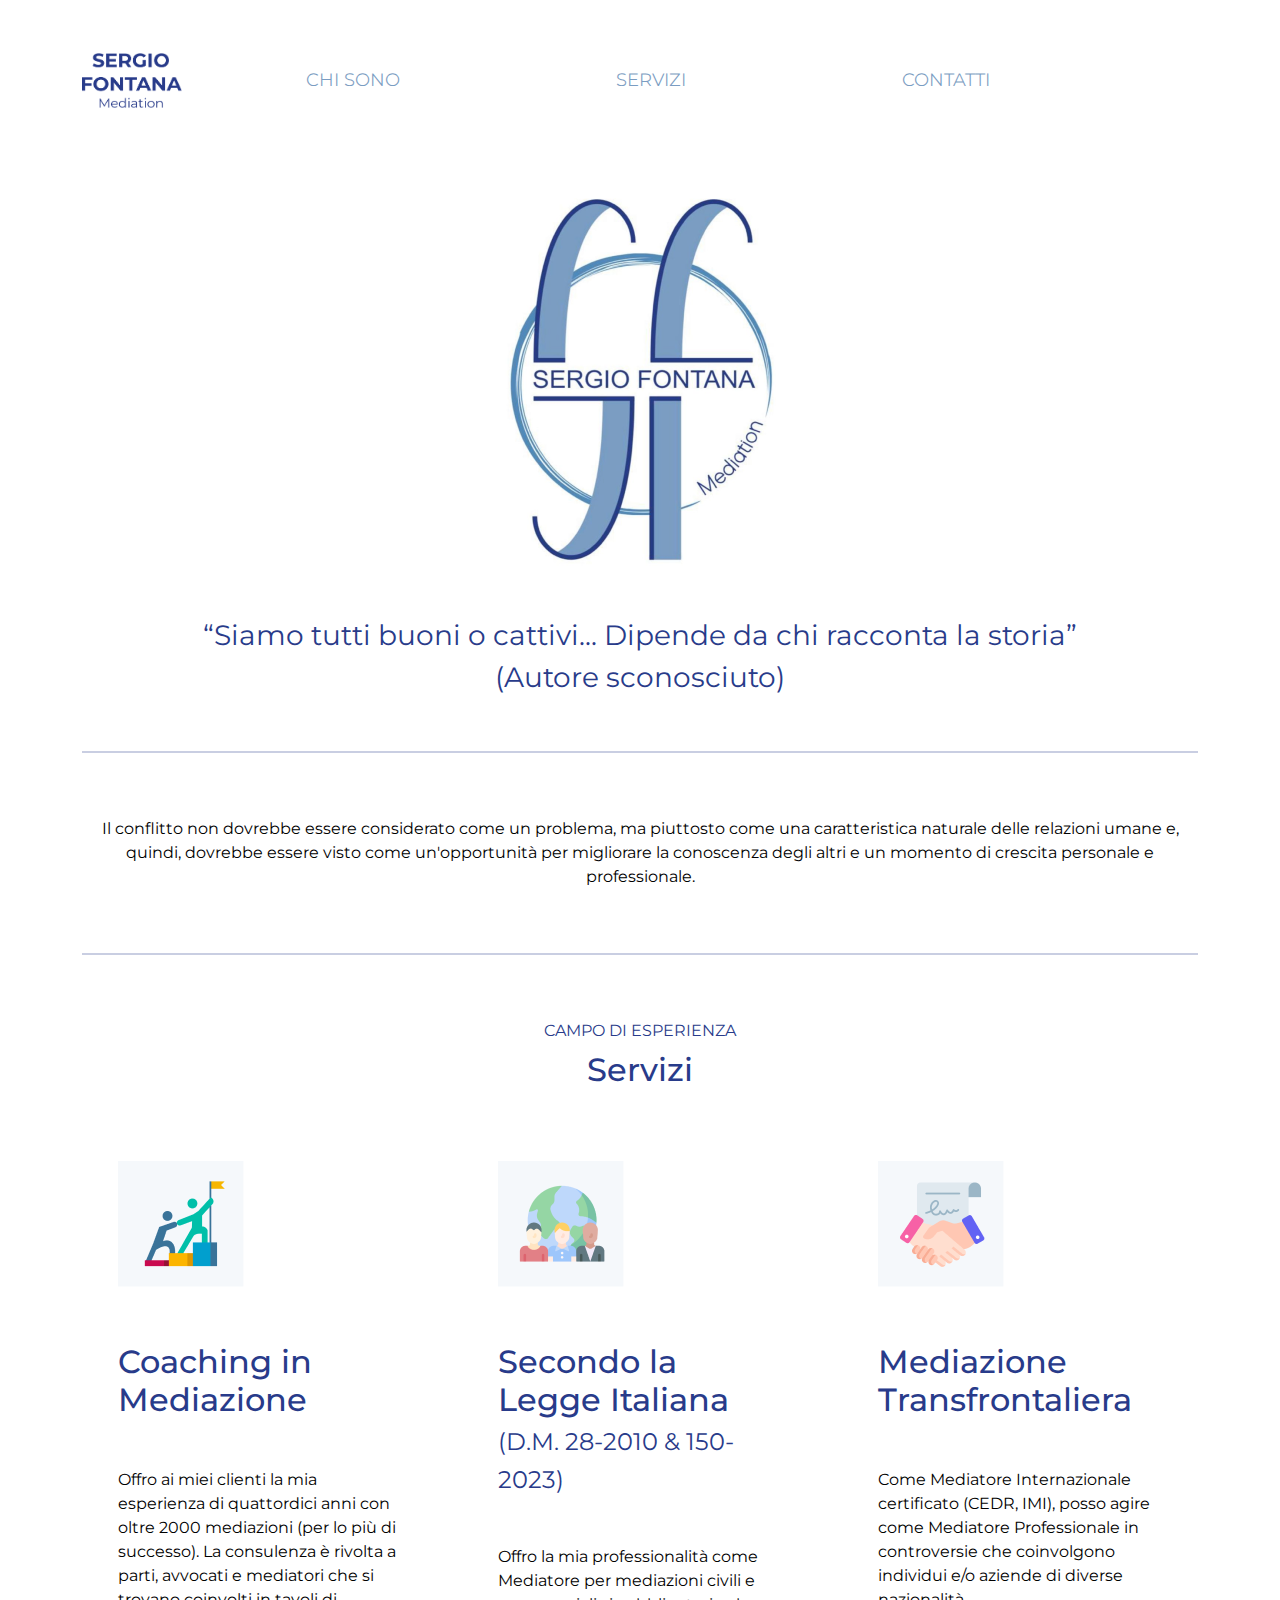
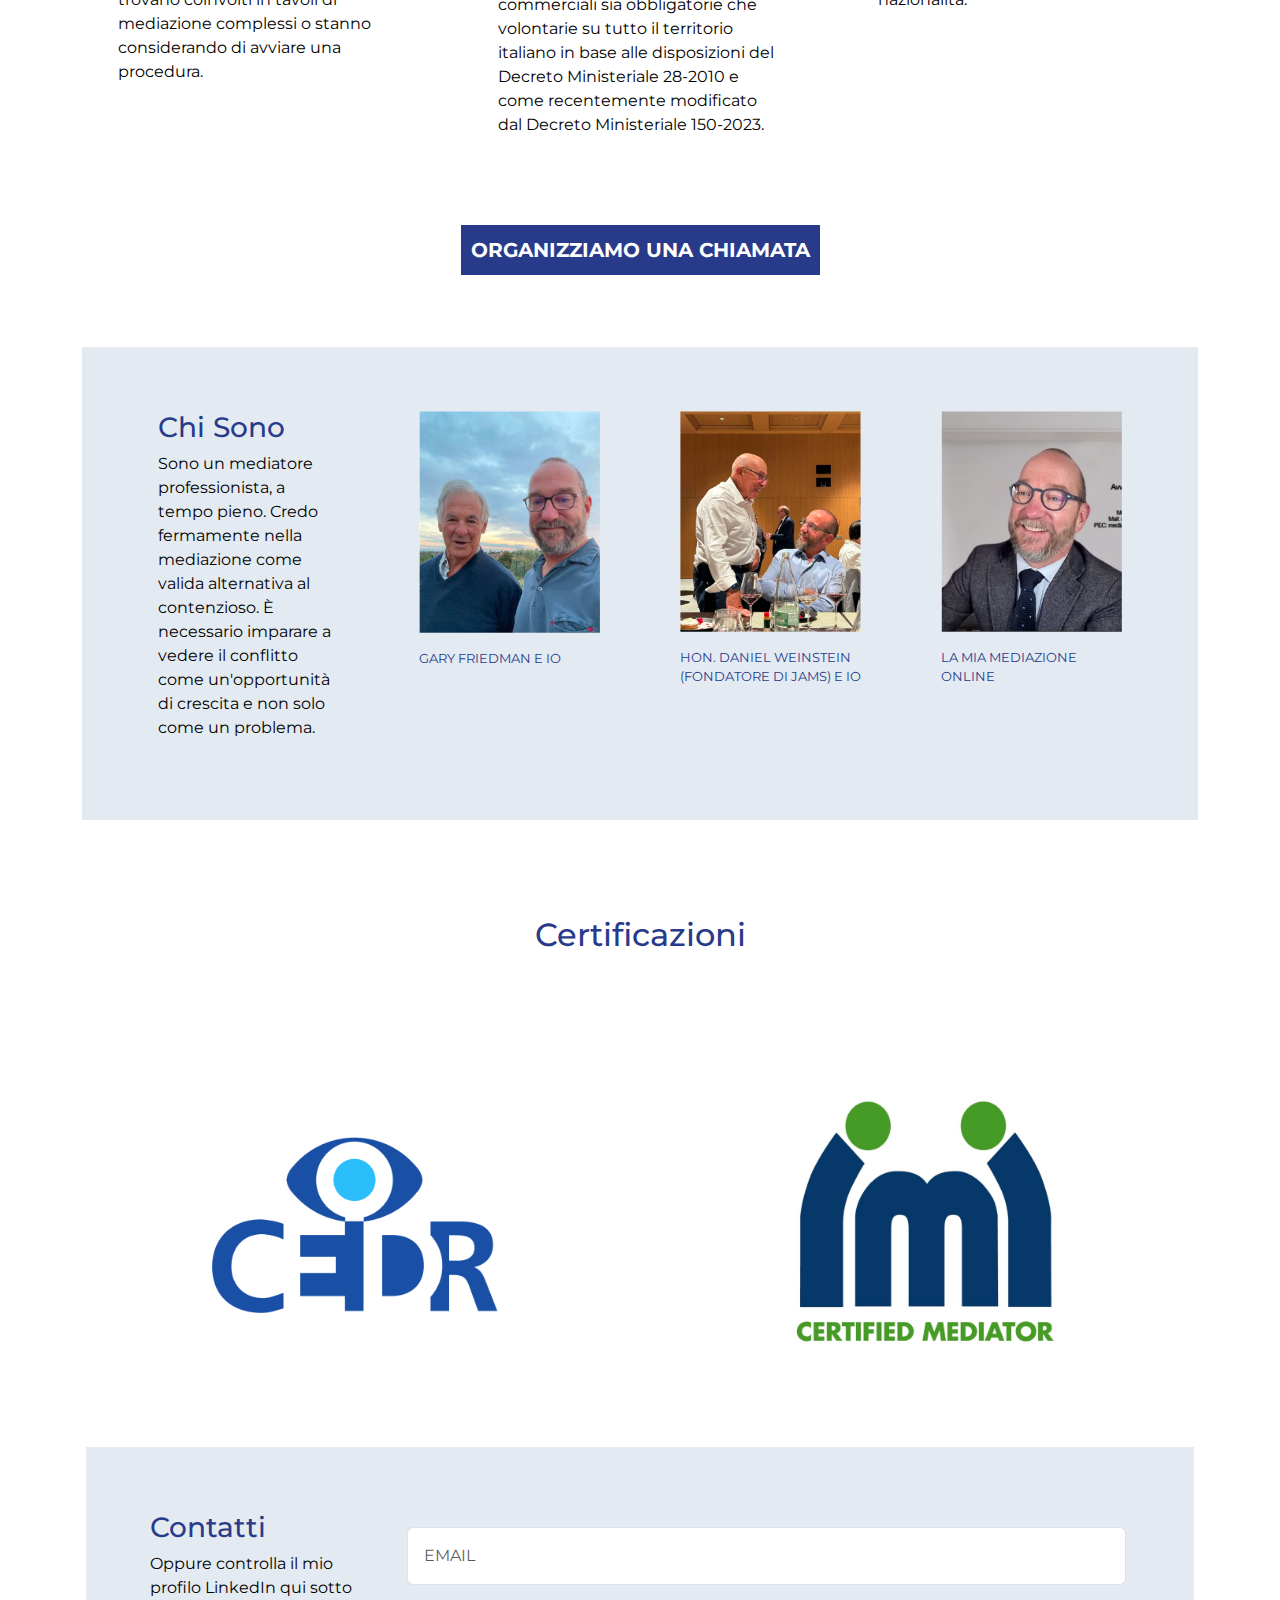
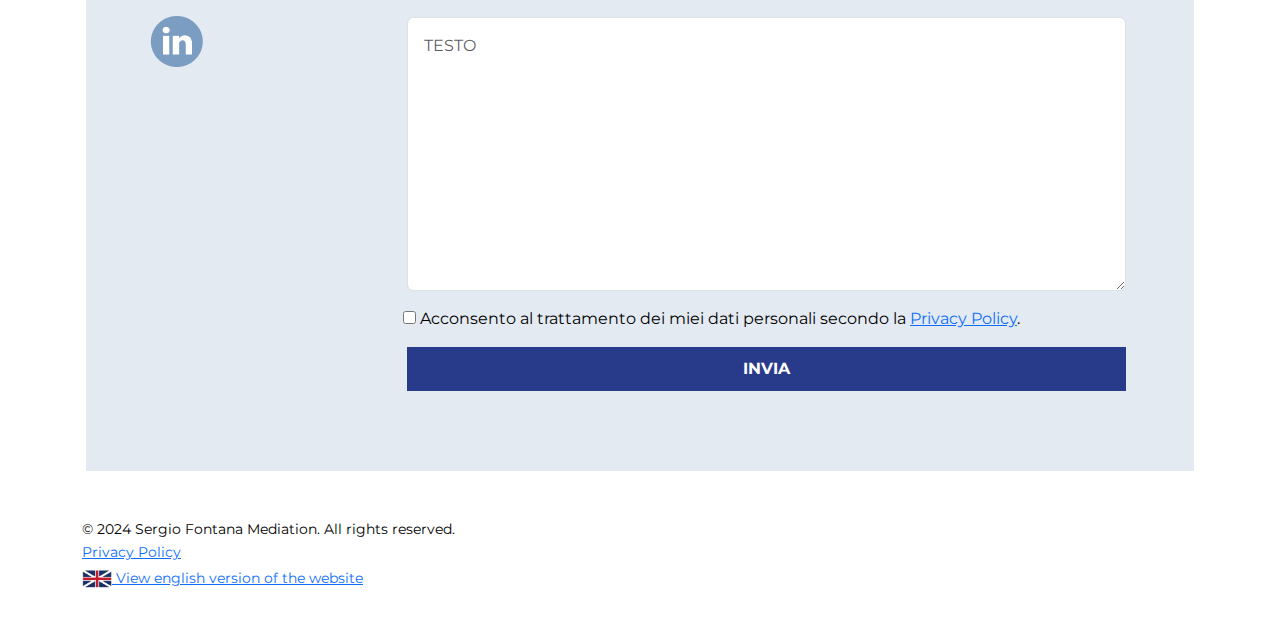
<file: index.html>
<!DOCTYPE html>
<html lang="it">
<head>
    <meta charset="UTF-8">
    <meta name="viewport" content="width=device-width, initial-scale=1.0">
    <link rel="shortcut icon" href="static/images/logo hero.png" type="image/x-icon">
    <script src="https://code.jquery.com/jquery-3.5.1.slim.min.js"></script>
    <script src="https://cdn.jsdelivr.net/npm/@popperjs/core@2.5.3/dist/umd/popper.min.js"></script>
    <link href="https://cdn.jsdelivr.net/npm/bootstrap@5.3.3/dist/css/bootstrap.min.css" rel="stylesheet" integrity="sha384-QWTKZyjpPEjISv5WaRU9OFeRpok6YctnYmDr5pNlyT2bRjXh0JMhjY6hW+ALEwIH" crossorigin="anonymous">
    <script src="https://cdn.jsdelivr.net/npm/bootstrap@5.3.3/dist/js/bootstrap.bundle.min.js" integrity="sha384-YvpcrYf0tY3lHB60NNkmXc5s9fDVZLESaAA55NDzOxhy9GkcIdslK1eN7N6jIeHz" crossorigin="anonymous"></script>
    <link rel="preconnect" href="https://fonts.googleapis.com">
    <link rel="preconnect" href="https://fonts.gstatic.com" crossorigin>
    <link href="https://fonts.googleapis.com/css2?family=Montserrat:ital,wght@0,100..900;1,100..900&display=swap" rel="stylesheet">
    <link rel="stylesheet" href="static/style/style.css">
    <title>Sergio Fontana Mediation</title>
</head>
<body>
    <nav class="navbar navbar-expand-lg py-5 mt-3 mt-lg-0">
        <div class="container">
          <a class="navbar-brand" href="#">
            <img src="static/images/logo navbar.png" alt="Bootstrap" width="100">
          </a>
          <a class="navbar-brand-center" href="#">
            <img src="static/images/logo navbar.png" alt="Bootstrap" width="100">
          </a>
          <button class="navbar-toggler" type="button" aria-label="Toggle navigation">
            <span class="navbar-toggler-icon"></span>
          </button>
          <div class="collapse navbar-collapse" id="navbarSupportedContent">
            <ul class="navbar-nav m-auto mb-2 mb-lg-0">
              <li class="nav-item">
                <a class="nav-link" href="#about">CHI SONO</a>
              </li>
              <li class="nav-item">
                <a class="nav-link" href="#services">SERVIZI</a>
              </li>
              <li class="nav-item">
                <a class="nav-link" href="#contact">CONTATTI</a>
              </li>
            </ul>
          </div>
        </div>
      </nav>
      
      <div class="fullscreen-menu" id="fullscreenMenu">
        <ul>
          <li><a href="#services" onclick="toggleFullscreenMenu()">Servizi</a></li>
          <li><a href="#about" onclick="toggleFullscreenMenu()">Chi Sono</a></li>
          <li><a href="#certifications" onclick="toggleFullscreenMenu()">Certificazioni</a></li>
          <li><a href="#contact" onclick="toggleFullscreenMenu()">Contatti</a></li>
        </ul>
      </div>

      <div class="container">

        <section class="mb-5">
            <div class="row">
                <div class="col d-flex justify-content-center">
                    <img src="static/images/logo hero.png" alt="" style="max-width: 100%;">
                </div>
            </div>
            <div class="row mt-5">
                <div class="col quote">
                    <h3 class="text-center fw-normal">“Siamo tutti buoni o cattivi... Dipende da chi racconta la storia”</h3>
                    <h3 class="text-center fw-normal">(Autore sconosciuto)</h3>
                </div>
            </div>
        </section>

        <section class="mb-3">
            <hr class="mb-3">
            <p class="text-center py-5">Il conflitto non dovrebbe essere considerato come un problema, ma piuttosto come una caratteristica naturale delle relazioni umane e, quindi, dovrebbe essere visto come un'opportunità per migliorare la conoscenza degli altri e un momento di crescita personale e professionale.</p>
            <hr class="my-3">
        </section>


        <section class="mb-5" id="services">
            <div class="row">
                <h7 class="text-center color-blue mt-5 mb-2">CAMPO DI ESPERIENZA</h7>
                <h2 class="text-center color-blue mb-4">Servizi</h2>
            </div>
            <div class="row">
                <div class="col-12 col-lg-4 p-5 service-col">
                    <img src="static/images/card 1.png" alt="" class="mb-2">
                    <h2 class="my-5 color-blue">Coaching in Mediazione</h2>
                    <p class="mt-2">Offro ai miei clienti la mia esperienza di quattordici anni con oltre 2000 mediazioni (per lo più di successo). La consulenza è rivolta a parti, avvocati e mediatori che si trovano coinvolti in tavoli di mediazione complessi o stanno considerando di avviare una procedura.</p>
                </div>
                <div class="col-12 col-lg-4 p-5 service-col">
                    <img src="static/images/card 2.png" alt="" class="mb-2">
                    <h2 class="my-5 color-blue">Secondo la Legge Italiana <span class="fw-normal fs-4">(D.M. 28-2010 & 150-2023)</span></h2>
                    <p class="mt-2">Offro la mia professionalità come Mediatore per mediazioni civili e commerciali sia obbligatorie che volontarie su tutto il territorio italiano in base alle disposizioni del Decreto Ministeriale 28-2010 e come recentemente modificato dal Decreto Ministeriale 150-2023.</p>
                </div>
                <div class="col-12 col-lg-4 p-5 service-col">
                    <img src="static/images/card 3.png" alt="" class="mb-2">
                    <h2 class="my-5 color-blue">Mediazione Transfrontaliera</h2>
                    <p class="mt-2">Come Mediatore Internazionale certificato (CEDR, IMI), posso agire come Mediatore Professionale in controversie che coinvolgono individui e/o aziende di diverse nazionalità.</p>
                </div>
            </div>
            <div class="row">
                <div class="col d-flex justify-content-center my-4">
                    <a href="mailto:test@test.it" type="button" class="btn btn-primary btn-lg fw-bold">ORGANIZZIAMO UNA CHIAMATA</a>    
                </div>
            </div>
        </section>

        <hr class="d-block d-lg-none">

        <section class="mb-5 about-me-col" id="about">
            <div class="row p-sm-5 p-0">
                <div class="col-lg-3 p-3">
                    <h3 class="color-blue px-4">Chi Sono</h3>
                    <p class="px-4">Sono un mediatore professionista, a tempo pieno. Credo fermamente nella mediazione come valida alternativa al contenzioso. È necessario imparare a vedere il conflitto come un'opportunità di crescita e non solo come un problema.</p>
                </div>
                <div class="col-lg-3 p-3 text-center">
                    <img src="static/images/about me 1.png" alt="" class="mb-2 px-4" style="width: 100%;">
                    <p class="font-13 my-2 color-blue text-lg-start px-4">GARY FRIEDMAN E IO</p>
                </div>
                <div class="col-lg-3 p-3 text-center">
                    <img src="static/images/about me 2.png" alt="" class="mb-2 px-4" style="width: 100%;">
                    <p class="font-13 my-2 color-blue text-lg-start px-4">HON. DANIEL WEINSTEIN (FONDATORE DI JAMS) E IO</p>
                </div>
                <div class="col-lg-3 p-3 text-center">
                    <img src="static/images/about me 3.png" alt="" class="mb-2 px-4" style="width: 100%;">
                    <p class="font-13 my-2 color-blue text-lg-start px-4">LA MIA MEDIAZIONE ONLINE</p>
                </div>
            </div>
        </section>

        <hr class="d-block d-lg-none">

        <section class="mb-5" id="certifications">
            <div class="row">
                <h2 class="text-center color-blue my-5">Certificazioni</h2>
            </div>
           <div class="row text-center my-5 ">
            <div class="col-12 col-md-6 d-flex justify-content-center my-5">
                <img src="static/images/cedr.png" alt="" class="m-auto px-5" style="width: 70%;height:auto">
            </div>
            <div class="col-12 col-md-6 d-flex justify-content-center my-5">
                <img src="static/images/imi.png" alt="" class="m-auto px-5" style="width: 70%;height:auto">
            </div>
        </section>

        <section class="mb-5 mx-3" id="contact">
            <div class="row p-5" style="background-color: #E3EAF2;">
                <div class="col-12 col-sm-3 p-3">
                    <h3 class="color-blue">Contatti</h3>
                    <p>Oppure controlla il mio profilo LinkedIn qui sotto</p>
                    <a href="">
                        <img src="static/images/linkedin.png" alt="">
                    </a>
                </div>
                <form id="contactForm" action="send.php" method="post" class="col-12 col-sm-9 p-3">
                    <div class="row p-3">
                        <input class="p-3 form-control" placeholder="EMAIL" name="email" type="text" id="email" required>
                        <span class="error" id="emailError">Inserisci un indirizzo email valido.</span>
                    </div>
                    <div class="row p-3">
                        <textarea class="p-3 form-control" placeholder="TESTO" name="text" id="text" cols="30" rows="10" required></textarea>
                        <span class="error" id="textError">Inserisci un messaggio.</span>
                    </div>
                    <div class="form-group">
                        <input type="checkbox" id="consent" name="consent" required>
                        <label for="consent">Acconsento al trattamento dei miei dati personali secondo la <a href="privacy-policy.html">Privacy Policy</a>.</label>
                        <span class="error" id="consentError">Devi acconsentire alla privacy policy.</span>
                    </div>
                    <div class="row p-3">
                        <button type="submit" class="btn btn-primary fw-bold ml-auto">INVIA</button>    
                    </div>
                </form>
            </div>
        </section>

        <button type="button" class="btn-floating " id="btn-back-to-top">
            <svg xmlns="http://www.w3.org/2000/svg" width="30" height="30" fill="currentColor" class="bi bi-arrow-up-square-fill" viewBox="0 0 16 16">
                <path d="M2 16a2 2 0 0 1-2-2V2a2 2 0 0 1 2-2h12a2 2 0 0 1 2 2v12a2 2 0 0 1-2 2zm6.5-4.5V5.707l2.146 2.147a.5.5 0 0 0 .708-.708l-3-3a.5.5 0 0 0-.708 0l-3 3a.5.5 0 1 0 .708.708L7.5 5.707V11.5a.5.5 0 0 0 1 0"/>
              </svg>
        </button>
        
        <footer class="mb-5">
            <div class="row">
                <small>© 2024 Sergio Fontana Mediation. All rights reserved.</small>
            </div>
            <div class="row">
                <a href="privacy-policy.html"><small>Privacy Policy</small></a>
            </div>
            <div class="row">
                <div class="language-switcher">
                    <a id="languageSwitcher" href="#">
                        <img id="languageFlag" src="" alt="Language Flag" width="30">
                        <small id="languageText"></small>
                    </a>
                </div>
            </div>
        </footer>
        




      </div><!--container-->

      <script>
        document.addEventListener('DOMContentLoaded', function() {
            var currentUrl = window.location.href;
            var languageSwitcher = document.getElementById('languageSwitcher');
            var languageFlag = document.getElementById('languageFlag');
            var languageText = document.getElementById('languageText');
    
            var pathname = window.location.pathname;
            var search = window.location.search;
            var hash = window.location.hash;
    
            if (pathname.includes('/en/')) {
                console.log("eng");
                // Siamo nella versione inglese
                var newPathname = pathname.replace('/en/', '/');
                languageSwitcher.href = newPathname + search + hash;
                languageFlag.src = 'static/images/italian-flag.png';
                languageFlag.alt = 'Italian';
                languageText.textContent = 'Versione italiana del sito web';
            } else {
                console.log("ita");
                // Siamo nella versione italiana o default
                var newPathname = pathname.endsWith('/') ? pathname + 'en/' : pathname + '/en/';
                languageSwitcher.href = newPathname + search + hash;
                languageFlag.src = 'static/images/english-flag.png';
                languageFlag.alt = 'English';
                languageText.textContent = 'View english version of the website';
            }
        });
    </script>
    

      <script>
        function toggleFullscreenMenu() {
          var menu = document.getElementById('fullscreenMenu');
          var togglerIcon = document.querySelector('.navbar-toggler-icon');
          var body = document.body;
          
          if (menu) {
            menu.classList.toggle('show');
            body.classList.toggle('no-scroll');
            if (menu.classList.contains('show')) {
              togglerIcon.classList.remove('closed');
              togglerIcon.classList.add('open');
            } else {
              togglerIcon.classList.remove('open');
              togglerIcon.classList.add('closed');
            }
          }
        }
      
        document.addEventListener('DOMContentLoaded', function() {
          var togglerIcon = document.querySelector('.navbar-toggler-icon');
          togglerIcon.classList.add('closed'); // Imposta l'icona iniziale
      
          document.querySelector('.navbar-toggler').addEventListener('click', toggleFullscreenMenu);
        });
      </script>

<script>
    document.getElementById("contactForm").addEventListener("submit", function(event) {
        event.preventDefault(); // Previene il comportamento predefinito di invio del modulo
        
        var email = document.getElementById("email").value;
        var text = document.getElementById("text").value;
        var consent = document.getElementById("consent").checked;
    
        var emailError = document.getElementById("emailError");
        var textError = document.getElementById("textError");
        var consentError = document.getElementById("consentError");
    
        emailError.style.display = "none";
        textError.style.display = "none";
        consentError.style.display = "none";
    
        var valid = true;
    
        if (!email) {
            emailError.style.display = "block";
            valid = false;
        }
        if (!text) {
            textError.style.display = "block";
            valid = false;
        }
        if (!consent) {
            consentError.style.display = "block";
            valid = false;
        }
    
        if (valid) {
            var formData = new FormData(this);
    
            fetch("send.php", {
                method: "POST",
                body: formData
            })
            .then(response => response.text())
            .then(data => {
                alert(data); // Mostra il messaggio di successo o errore
            })
            .catch(error => {
                console.error("Errore:", error);
            });
        }
    });
    </script>
    <script>
        //Get the button
        let mybutton = document.getElementById("btn-back-to-top");

        // When the user scrolls down 20px from the top of the document, show the button
        window.onscroll = function () {
        scrollFunction();
        };

        function scrollFunction() {
        if (
            document.body.scrollTop > 20 ||
            document.documentElement.scrollTop > 20
        ) {
            mybutton.style.display = "block";
        } else {
            mybutton.style.display = "none";
        }
        }
        // When the user clicks on the button, scroll to the top of the document
        mybutton.addEventListener("click", backToTop);

        function backToTop() {
        document.body.scrollTop = 0;
        document.documentElement.scrollTop = 0;
        }
    </script>


</body>
</html>
</file>
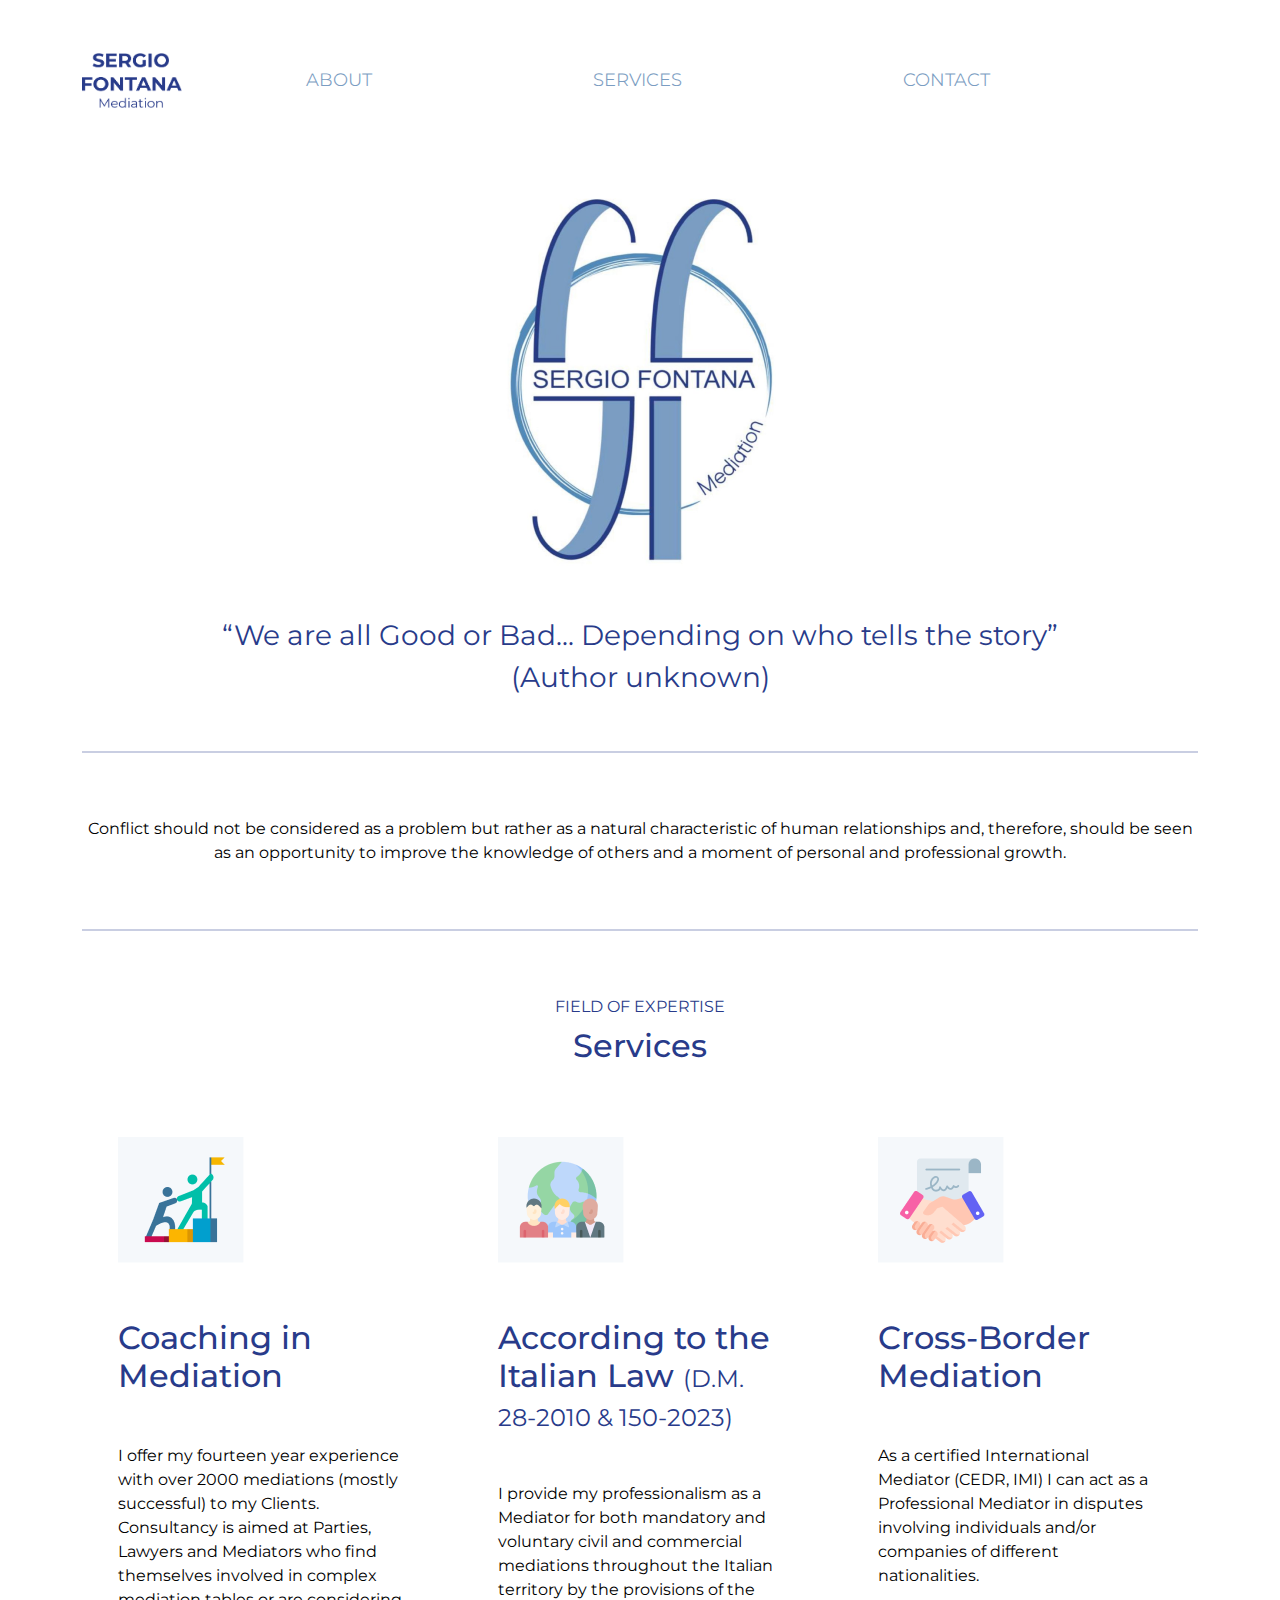
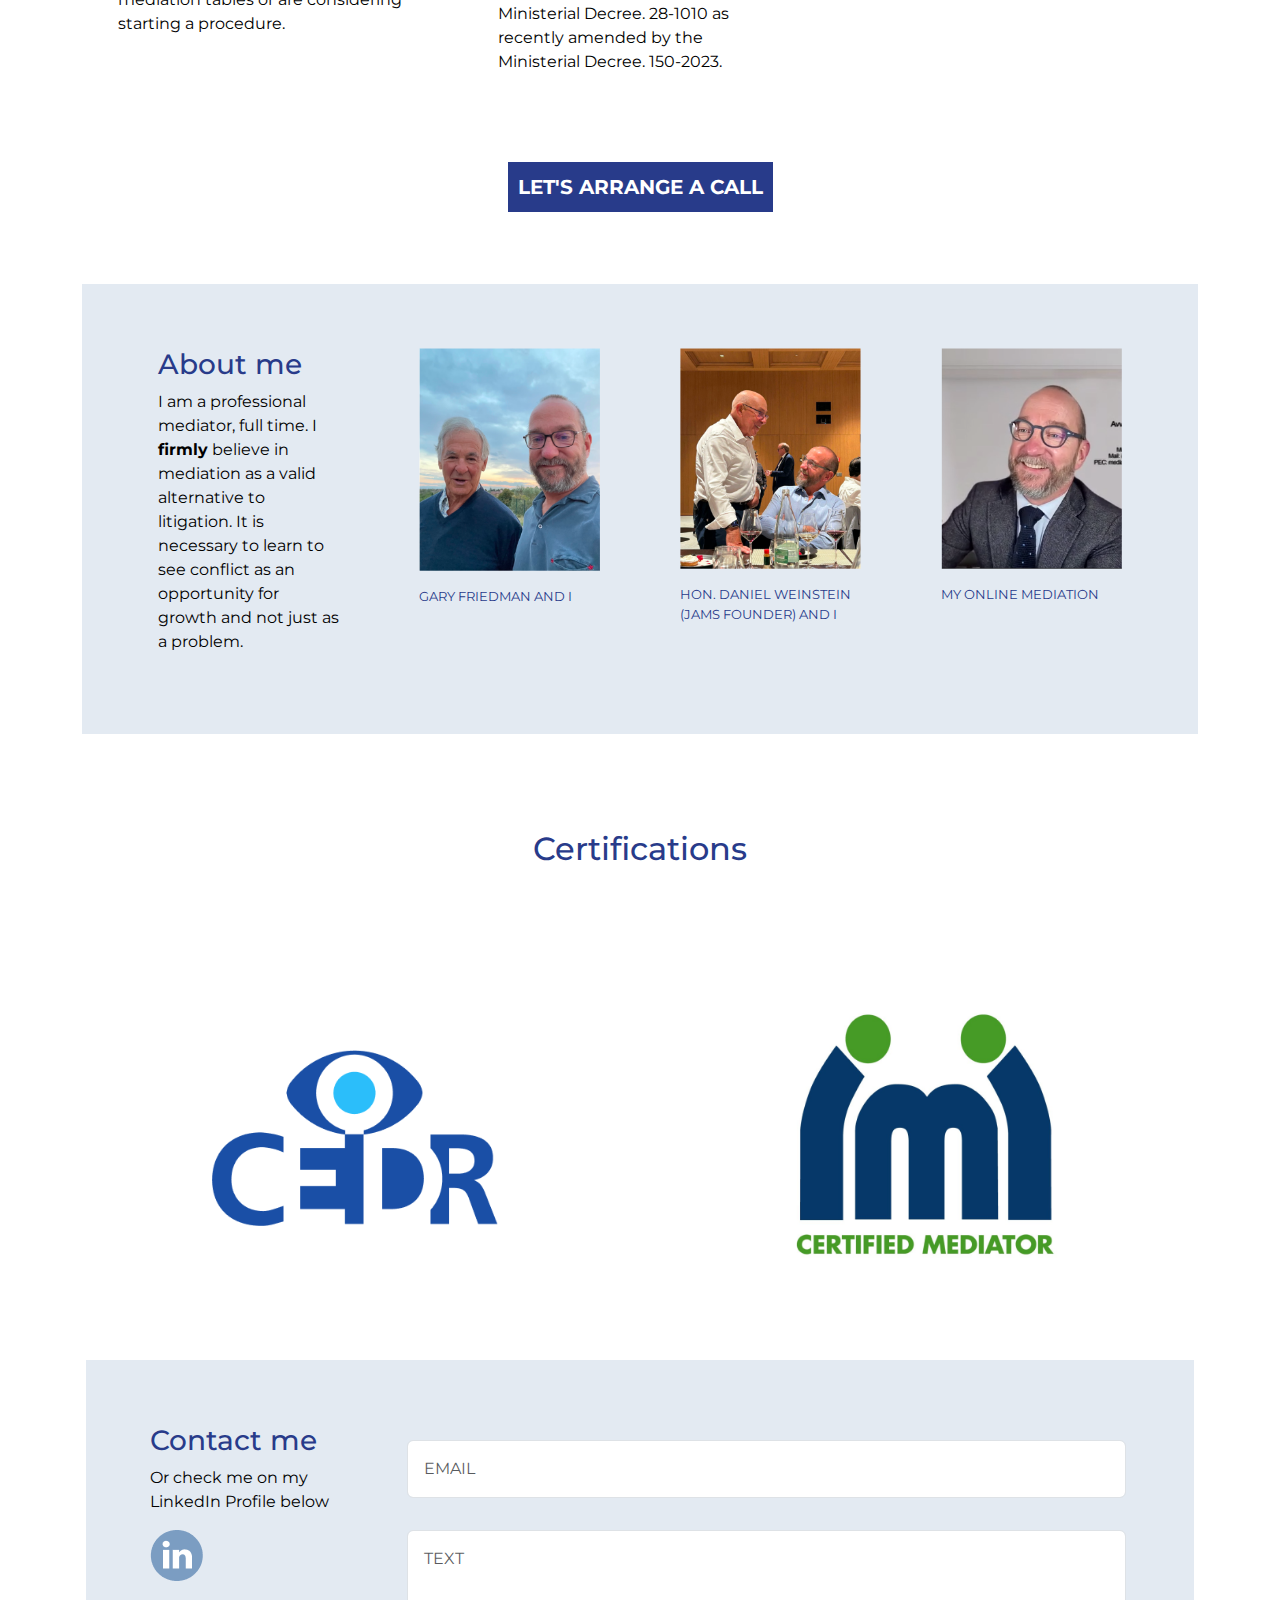
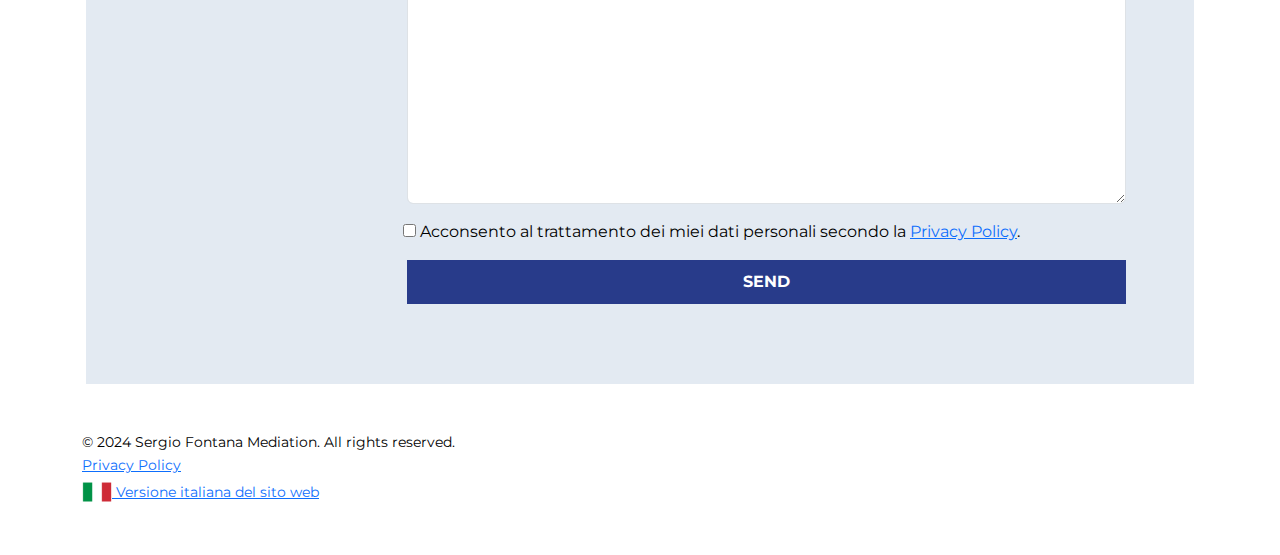
<file: en/index.html>
<!DOCTYPE html>
<html lang="en">
<head>
    <meta charset="UTF-8">
    <meta name="viewport" content="width=device-width, initial-scale=1.0">
    <link rel="shortcut icon" href="static/images/logo hero.png" type="image/x-icon">
    <script src="https://code.jquery.com/jquery-3.5.1.slim.min.js"></script>
    <script src="https://cdn.jsdelivr.net/npm/@popperjs/core@2.5.3/dist/umd/popper.min.js"></script>
    <link href="https://cdn.jsdelivr.net/npm/bootstrap@5.3.3/dist/css/bootstrap.min.css" rel="stylesheet" integrity="sha384-QWTKZyjpPEjISv5WaRU9OFeRpok6YctnYmDr5pNlyT2bRjXh0JMhjY6hW+ALEwIH" crossorigin="anonymous">
    <script src="https://cdn.jsdelivr.net/npm/bootstrap@5.3.3/dist/js/bootstrap.bundle.min.js" integrity="sha384-YvpcrYf0tY3lHB60NNkmXc5s9fDVZLESaAA55NDzOxhy9GkcIdslK1eN7N6jIeHz" crossorigin="anonymous"></script>
    <link rel="preconnect" href="https://fonts.googleapis.com">
    <link rel="preconnect" href="https://fonts.gstatic.com" crossorigin>
    <link href="https://fonts.googleapis.com/css2?family=Montserrat:ital,wght@0,100..900;1,100..900&display=swap" rel="stylesheet">
    <link rel="stylesheet" href="static/style/style.css">
    <title>Sergio Fontana Mediation</title>
</head>
<body>
    <nav class="navbar navbar-expand-lg py-5 mt-3 mt-lg-0">
        <div class="container">
          <a class="navbar-brand" href="#">
            <img src="static/images/logo navbar.png" alt="Bootstrap" width="100">
          </a>
          <a class="navbar-brand-center" href="#">
            <img src="static/images/logo navbar.png" alt="Bootstrap" width="100">
          </a>
          <button class="navbar-toggler" type="button" aria-label="Toggle navigation">
            <span class="navbar-toggler-icon"></span>
          </button>
          <div class="collapse navbar-collapse" id="navbarSupportedContent">
            <ul class="navbar-nav m-auto mb-2 mb-lg-0">
              <li class="nav-item">
                <a class="nav-link" href="#about">ABOUT</a>
              </li>
              <li class="nav-item">
                <a class="nav-link" href="#services">SERVICES</a>
              </li>
              <li class="nav-item">
                <a class="nav-link" href="#contact">CONTACT</a>
              </li>
            </ul>
          </div>
        </div>
      </nav>
      
      <div class="fullscreen-menu" id="fullscreenMenu">
        <ul>
          <li><a href="#services" onclick="toggleFullscreenMenu()">Services</a></li>
          <li><a href="#about" onclick="toggleFullscreenMenu()">About me</a></li>
          <li><a href="#certifications" onclick="toggleFullscreenMenu()">Certifications</a></li>
          <li><a href="#contact" onclick="toggleFullscreenMenu()">Contact me</a></li>
        </ul>
      </div>

      <div class="container">

        <section class="mb-5">
            <div class="row">

                <div class="col d-flex justify-content-center">
                    <img src="static/images/logo hero.png" alt="" style="max-width: 100%;">
                </div>

            </div>
            <div class="row mt-5">
                <div class="col quote">
                    <h3 class="text-center fw-normal">“We are all Good or Bad... Depending on who tells the story”</h3>
                    <h3 class="text-center fw-normal">(Author unknown)</h3>
                </div>
            </div>
        </section>

        <section class="mb-3">
            <hr class="mb-3">
            <p class="text-center py-5">Conflict should not be considered as a problem but rather as a natural characteristic of human relationships and, therefore, should be seen as an opportunity to improve the knowledge of others and a moment of personal and professional growth.</p>
            <hr class="my-3">
        </section>


        <section class="mb-5" id="services">
            <div class="row">
                <h7 class="text-center color-blue mt-5 mb-2">FIELD OF EXPERTISE</h7>
                <h2 class="text-center color-blue mb-4">Services</h2>
            </div>
            <div class="row">
                <div class="col-12 col-lg-4 p-5 service-col">
                    <img src="static/images/card 1.png" alt="" class="mb-2">
                    <h2 class="my-5 color-blue">Coaching in Mediation</h2>
                    <p class="mt-2">I offer my fourteen year experience with over 2000 mediations (mostly successful) to my Clients. Consultancy is aimed at Parties, Lawyers and Mediators who find themselves involved in complex mediation tables or are considering starting a procedure.</p>
                </div>
                <div class="col-12 col-lg-4 p-5 service-col">
                    <img src="static/images/card 2.png" alt="" class="mb-2">
                    <h2 class="my-5 color-blue">According to the Italian Law <span class="fw-normal fs-4">(D.M. 28-2010 & 150-2023)</span></h2>
                    <p class="mt-2">I provide my professionalism as a Mediator for both mandatory and voluntary civil and commercial mediations throughout the Italian territory by the provisions of the Ministerial Decree. 28-1010 as recently amended by the Ministerial Decree. 150-2023.</p>
                </div>
                <div class="col-12 col-lg-4 p-5 service-col">
                    <img src="static/images/card 3.png" alt="" class="mb-2">
                    <h2 class="my-5 color-blue">Cross-Border Mediation</h2>
                    <p class="mt-2">As a certified International Mediator (CEDR, IMI) I can act as a Professional Mediator in disputes involving individuals and/or companies of different nationalities.</p>
                </div>
            </div>
            <div class="row">

                <div class="col d-flex justify-content-center my-4">
                        <a href="mailto:test@test.it" type="button" class="btn btn-primary btn-lg fw-bold">LET'S ARRANGE A CALL</a>    
                </div>

            </div>
        </section>

        <hr class="d-block d-lg-none">

        <section class="mb-5 about-me-col" id="about">
            <div class="row p-sm-5 p-0">
                <div class="col-lg-3 p-3">
                    <h3 class="color-blue px-4">About me</h3>
                    <p class="px-4">I am a professional mediator, full time. I <span class="fw-bold">firmly</span> believe in mediation as a valid alternative to litigation. It is necessary to learn to see conflict as an opportunity for growth and not just as a problem.</p>
                </div>
                <div class="col-lg-3 p-3 text-center">
                    <img src="static/images/about me 1.png" alt="" class="mb-2 px-4" style="width: 100%;">
                    <p class="font-13 my-2 color-blue text-lg-start px-4">GARY FRIEDMAN AND I</p>
                </div>
                <div class="col-lg-3 p-3 text-center">
                    <img src="static/images/about me 2.png" alt="" class="mb-2 px-4" style="width: 100%;">
                    <p class="font-13 my-2 color-blue text-lg-start px-4">HON. DANIEL WEINSTEIN 
                        (JAMS FOUNDER) AND I </p>
                </div>
                <div class="col-lg-3 p-3 text-center">
                    <img src="static/images/about me 3.png" alt="" class="mb-2 px-4" style="width: 100%;">
                    <p class="font-13 my-2 color-blue text-lg-start px-4">MY ONLINE MEDIATION</p>
                </div>
                
            </div>
        </section>

        <hr class="d-block d-lg-none">

        <section class="mb-5" id="certifications">

            <div class="row">
                <h2 class="text-center color-blue my-5 ">Certifications</h2>
            </div>
           <div class="row text-center my-5 ">
            <div class="col-12 col-md-6 d-flex justify-content-center my-5">
                <img src="static/images/cedr.png" alt="" class="m-auto px-5" style="width: 70%;height:auto">
            </div>
            <div class="col-12 col-md-6 d-flex justify-content-center my-5">
                <img src="static/images/imi.png" alt="" class="m-auto px-5" style="width: 70%;height:auto">
            </div>
            
        </section>

        <section class="mb-5 mx-3" id="contact">
            <div class="row p-5" style="background-color: #E3EAF2;">
                <div class="col-12 col-sm-3 p-3">
                    <h3 class="color-blue">Contact me</h3>
                    <p>Or check me on my LinkedIn Profile below</p>
                    <a href="">
                        <img src="static/images/linkedin.png" alt="">
                    </a>
                </div>
                <form id="contactForm" action="send.php" method="post" class="col-12 col-sm-9 p-3">
                    <div class="row p-3">
                        <input class="p-3 form-control" placeholder="EMAIL" name="email" type="text" id="email" required>
                        <span class="error" id="emailError">Please enter a valid email address.</span>
                    </div>
                    <div class="row p-3">
                        <textarea class="p-3 form-control" placeholder="TEXT" name="text" id="text" cols="30" rows="10" required></textarea>
                        <span class="error" id="textError">Please enter a message.</span>
                    </div>
                    <div class="form-group">
                        <input type="checkbox" id="consent" name="consent" required>
                        <label for="consent">Acconsento al trattamento dei miei dati personali secondo la <a href="privacy-policy.html">Privacy Policy</a>.</label>
                        <span class="error" id="consentError">You must consent to the privacy policy.</span>
                    </div>
                    <div class="row p-3">
                        <button type="submit" class="btn btn-primary fw-bold ml-auto">SEND</button>    
                    </div>
                </form>
            </div>
        </section>

        <button
        type="button"
        class="btn-floating "
        id="btn-back-to-top"

        >
        <svg xmlns="http://www.w3.org/2000/svg" width="30" height="30" fill="currentColor" class="bi bi-arrow-up-square-fill" viewBox="0 0 16 16">
            <path d="M2 16a2 2 0 0 1-2-2V2a2 2 0 0 1 2-2h12a2 2 0 0 1 2 2v12a2 2 0 0 1-2 2zm6.5-4.5V5.707l2.146 2.147a.5.5 0 0 0 .708-.708l-3-3a.5.5 0 0 0-.708 0l-3 3a.5.5 0 1 0 .708.708L7.5 5.707V11.5a.5.5 0 0 0 1 0"/>
          </svg>
        </button>
        
        
        <footer class="mb-5">
            <div class="row">
                <small>© 2024 Sergio Fontana Mediation. All rights reserved.</small>
            </div>
            <div class="row">
                <a href="privacy-policy.html"><small>Privacy Policy</small></a>
            </div>
            <div class="row">
                <div class="language-switcher">
                    <a id="languageSwitcher" href="#">
                        <img id="languageFlag" src="" alt="Language Flag" width="30">
                        <small id="languageText"></small>
                    </a>
                </div>
            </div>
        </footer>
        




      </div><!--container-->

      <script>
        document.addEventListener('DOMContentLoaded', function() {
            var currentUrl = window.location.href;
            var languageSwitcher = document.getElementById('languageSwitcher');
            var languageFlag = document.getElementById('languageFlag');
            var languageText = document.getElementById('languageText');
    
            var pathname = window.location.pathname;
            var search = window.location.search;
            var hash = window.location.hash;
    
            if (pathname.includes('/en/')) {
                console.log("eng");
                // Siamo nella versione inglese
                var newPathname = pathname.replace('/en/', '/');
                languageSwitcher.href = newPathname + search + hash;
                languageFlag.src = 'static/images/italian-flag.png';
                languageFlag.alt = 'Italian';
                languageText.textContent = 'Versione italiana del sito web';
            } else {
                console.log("ita");
                // Siamo nella versione italiana o default
                var newPathname = pathname.endsWith('/') ? pathname + 'en/' : pathname + '/en/';
                languageSwitcher.href = newPathname + search + hash;
                languageFlag.src = 'static/images/english-flag.png';
                languageFlag.alt = 'English';
                languageText.textContent = 'View english version of the website';
            }
        });
    </script>
    
    
    

      <script>
        function toggleFullscreenMenu() {
          var menu = document.getElementById('fullscreenMenu');
          var togglerIcon = document.querySelector('.navbar-toggler-icon');
          var body = document.body;
          
          if (menu) {
            menu.classList.toggle('show');
            body.classList.toggle('no-scroll');
            if (menu.classList.contains('show')) {
              togglerIcon.classList.remove('closed');
              togglerIcon.classList.add('open');
            } else {
              togglerIcon.classList.remove('open');
              togglerIcon.classList.add('closed');
            }
          }
        }
      
        document.addEventListener('DOMContentLoaded', function() {
          var togglerIcon = document.querySelector('.navbar-toggler-icon');
          togglerIcon.classList.add('closed'); // Imposta l'icona iniziale
      
          document.querySelector('.navbar-toggler').addEventListener('click', toggleFullscreenMenu);
        });
      </script>

<script>
    document.getElementById("contactForm").addEventListener("submit", function(event) {
        event.preventDefault(); // Previene il comportamento predefinito di invio del modulo
        
        var email = document.getElementById("email").value;
        var text = document.getElementById("text").value;
        var consent = document.getElementById("consent").checked;
    
        var emailError = document.getElementById("emailError");
        var textError = document.getElementById("textError");
        var consentError = document.getElementById("consentError");
    
        emailError.style.display = "none";
        textError.style.display = "none";
        consentError.style.display = "none";
    
        var valid = true;
    
        if (!email) {
            emailError.style.display = "block";
            valid = false;
        }
        if (!text) {
            textError.style.display = "block";
            valid = false;
        }
        if (!consent) {
            consentError.style.display = "block";
            valid = false;
        }
    
        if (valid) {
            var formData = new FormData(this);
    
            fetch("send.php", {
                method: "POST",
                body: formData
            })
            .then(response => response.text())
            .then(data => {
                alert(data); // Mostra il messaggio di successo o errore
            })
            .catch(error => {
                console.error("Errore:", error);
            });
        }
    });
    </script>
    <script>
        //Get the button
        let mybutton = document.getElementById("btn-back-to-top");

        // When the user scrolls down 20px from the top of the document, show the button
        window.onscroll = function () {
        scrollFunction();
        };

        function scrollFunction() {
        if (
            document.body.scrollTop > 20 ||
            document.documentElement.scrollTop > 20
        ) {
            mybutton.style.display = "block";
        } else {
            mybutton.style.display = "none";
        }
        }
        // When the user clicks on the button, scroll to the top of the document
        mybutton.addEventListener("click", backToTop);

        function backToTop() {
        document.body.scrollTop = 0;
        document.documentElement.scrollTop = 0;
        }
    </script>


</body>
</html>
</file>
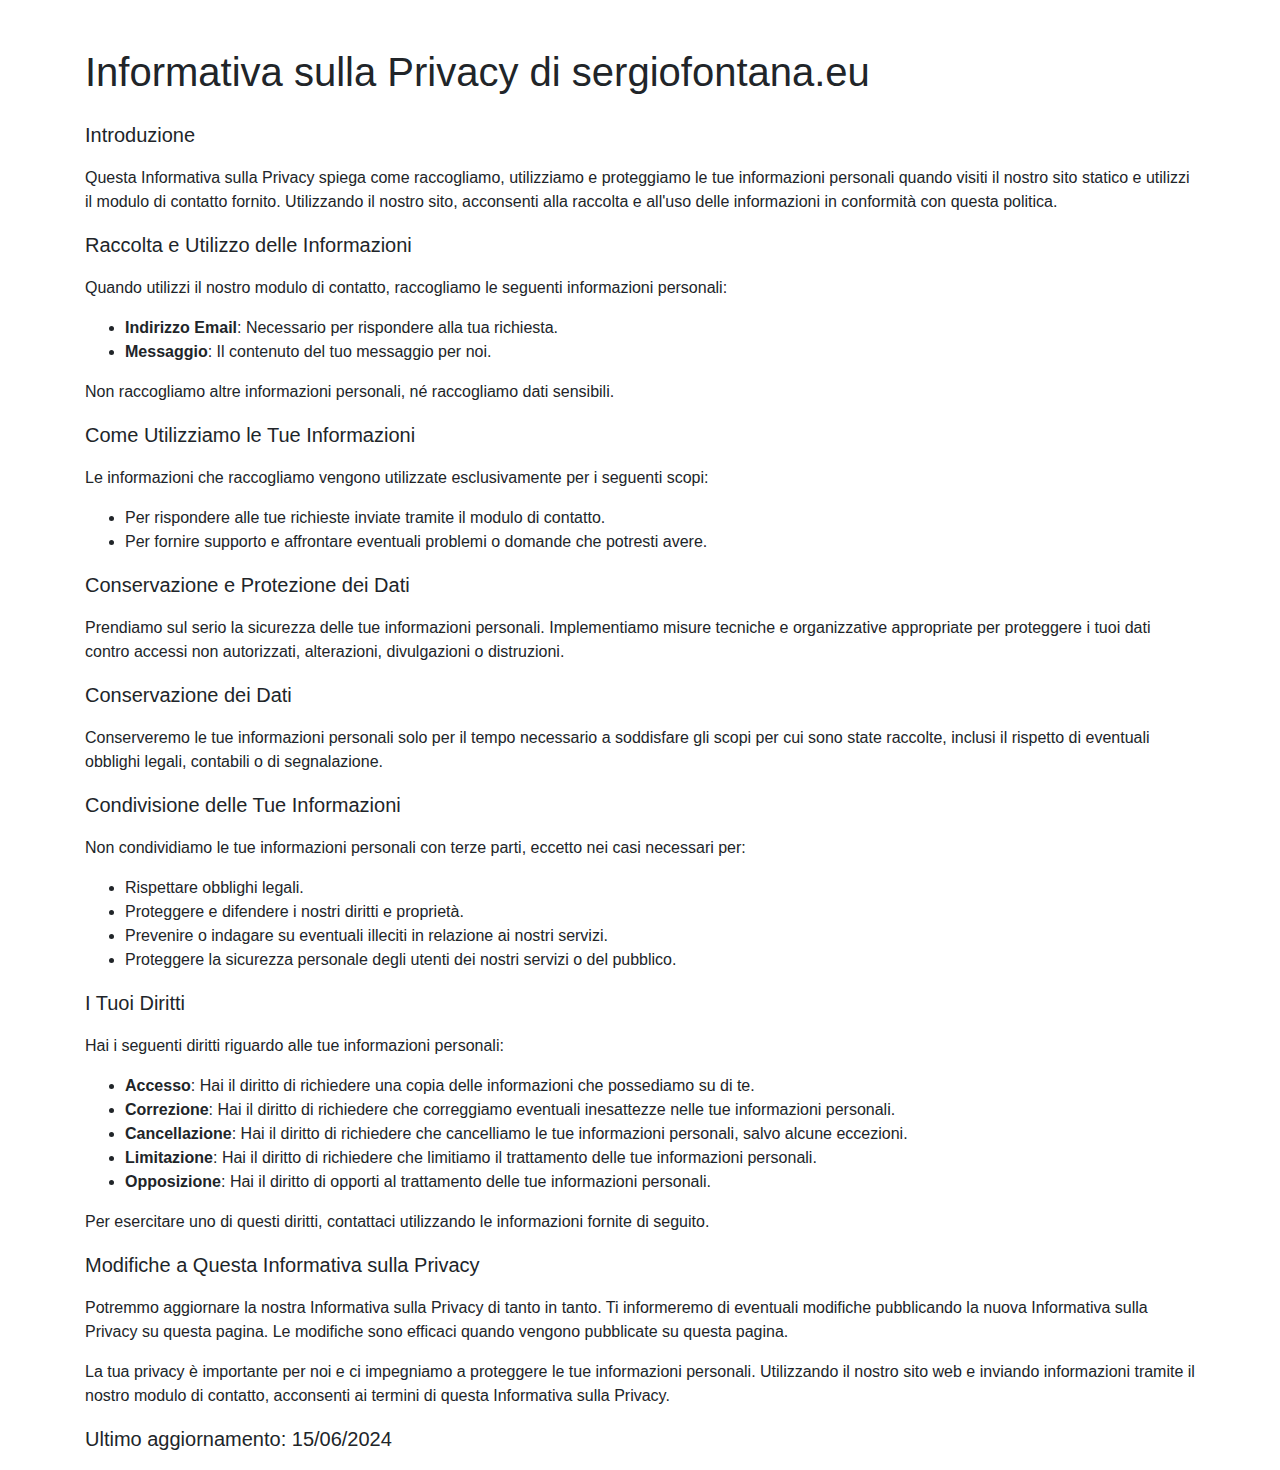
<file: privacy-policy.html>
<!DOCTYPE html>
<html lang="it">
  <head>
    <meta charset="UTF-8" />
    <meta name="viewport" content="width=device-width, initial-scale=1.0" />
    <title>Informativa sulla Privacy</title>
    <link
      href="https://stackpath.bootstrapcdn.com/bootstrap/4.5.2/css/bootstrap.min.css"
      rel="stylesheet"
    />
  </head>
  <body>
    <div class="container mt-5">
      <div class="row">
        <div class="col-md-12">
          <h1 class="mb-4">Informativa sulla Privacy di sergiofontana.eu</h1>

          <p class="lead">Introduzione</p>
          <p>
            Questa Informativa sulla Privacy spiega come raccogliamo,
            utilizziamo e proteggiamo le tue informazioni personali quando
            visiti il nostro sito statico e utilizzi il modulo di contatto
            fornito. Utilizzando il nostro sito, acconsenti alla raccolta e
            all'uso delle informazioni in conformità con questa politica.
          </p>

          <p class="lead">Raccolta e Utilizzo delle Informazioni</p>
          <p>
            Quando utilizzi il nostro modulo di contatto, raccogliamo le
            seguenti informazioni personali:
          </p>
          <ul>
            <li>
              <strong>Indirizzo Email</strong>: Necessario per rispondere alla
              tua richiesta.
            </li>
            <li>
              <strong>Messaggio</strong>: Il contenuto del tuo messaggio per
              noi.
            </li>
          </ul>
          <p>
            Non raccogliamo altre informazioni personali, né raccogliamo dati
            sensibili.
          </p>

          <p class="lead">Come Utilizziamo le Tue Informazioni</p>
          <p>
            Le informazioni che raccogliamo vengono utilizzate esclusivamente
            per i seguenti scopi:
          </p>
          <ul>
            <li>
              Per rispondere alle tue richieste inviate tramite il modulo di
              contatto.
            </li>
            <li>
              Per fornire supporto e affrontare eventuali problemi o domande che
              potresti avere.
            </li>
          </ul>

          <p class="lead">Conservazione e Protezione dei Dati</p>
          <p>
            Prendiamo sul serio la sicurezza delle tue informazioni personali.
            Implementiamo misure tecniche e organizzative appropriate per
            proteggere i tuoi dati contro accessi non autorizzati, alterazioni,
            divulgazioni o distruzioni.
          </p>

          <p class="lead">Conservazione dei Dati</p>
          <p>
            Conserveremo le tue informazioni personali solo per il tempo
            necessario a soddisfare gli scopi per cui sono state raccolte,
            inclusi il rispetto di eventuali obblighi legali, contabili o di
            segnalazione.
          </p>

          <p class="lead">Condivisione delle Tue Informazioni</p>
          <p>
            Non condividiamo le tue informazioni personali con terze parti,
            eccetto nei casi necessari per:
          </p>
          <ul>
            <li>Rispettare obblighi legali.</li>
            <li>Proteggere e difendere i nostri diritti e proprietà.</li>
            <li>
              Prevenire o indagare su eventuali illeciti in relazione ai nostri
              servizi.
            </li>
            <li>
              Proteggere la sicurezza personale degli utenti dei nostri servizi
              o del pubblico.
            </li>
          </ul>

          <p class="lead">I Tuoi Diritti</p>
          <p>
            Hai i seguenti diritti riguardo alle tue informazioni personali:
          </p>
          <ul>
            <li>
              <strong>Accesso</strong>: Hai il diritto di richiedere una copia
              delle informazioni che possediamo su di te.
            </li>
            <li>
              <strong>Correzione</strong>: Hai il diritto di richiedere che
              correggiamo eventuali inesattezze nelle tue informazioni
              personali.
            </li>
            <li>
              <strong>Cancellazione</strong>: Hai il diritto di richiedere che
              cancelliamo le tue informazioni personali, salvo alcune eccezioni.
            </li>
            <li>
              <strong>Limitazione</strong>: Hai il diritto di richiedere che
              limitiamo il trattamento delle tue informazioni personali.
            </li>
            <li>
              <strong>Opposizione</strong>: Hai il diritto di opporti al
              trattamento delle tue informazioni personali.
            </li>
          </ul>
          <p>
            Per esercitare uno di questi diritti, contattaci utilizzando le
            informazioni fornite di seguito.
          </p>

          <p class="lead">Modifiche a Questa Informativa sulla Privacy</p>
          <p>
            Potremmo aggiornare la nostra Informativa sulla Privacy di tanto in
            tanto. Ti informeremo di eventuali modifiche pubblicando la nuova
            Informativa sulla Privacy su questa pagina. Le modifiche sono
            efficaci quando vengono pubblicate su questa pagina.
          </p>

          <p>
            La tua privacy è importante per noi e ci impegniamo a proteggere le
            tue informazioni personali. Utilizzando il nostro sito web e
            inviando informazioni tramite il nostro modulo di contatto,
            acconsenti ai termini di questa Informativa sulla Privacy.
          </p>

          <p class="lead">Ultimo aggiornamento: 15/06/2024</p>
        </div>
      </div>
    </div>
  </body>
</html>
</file>
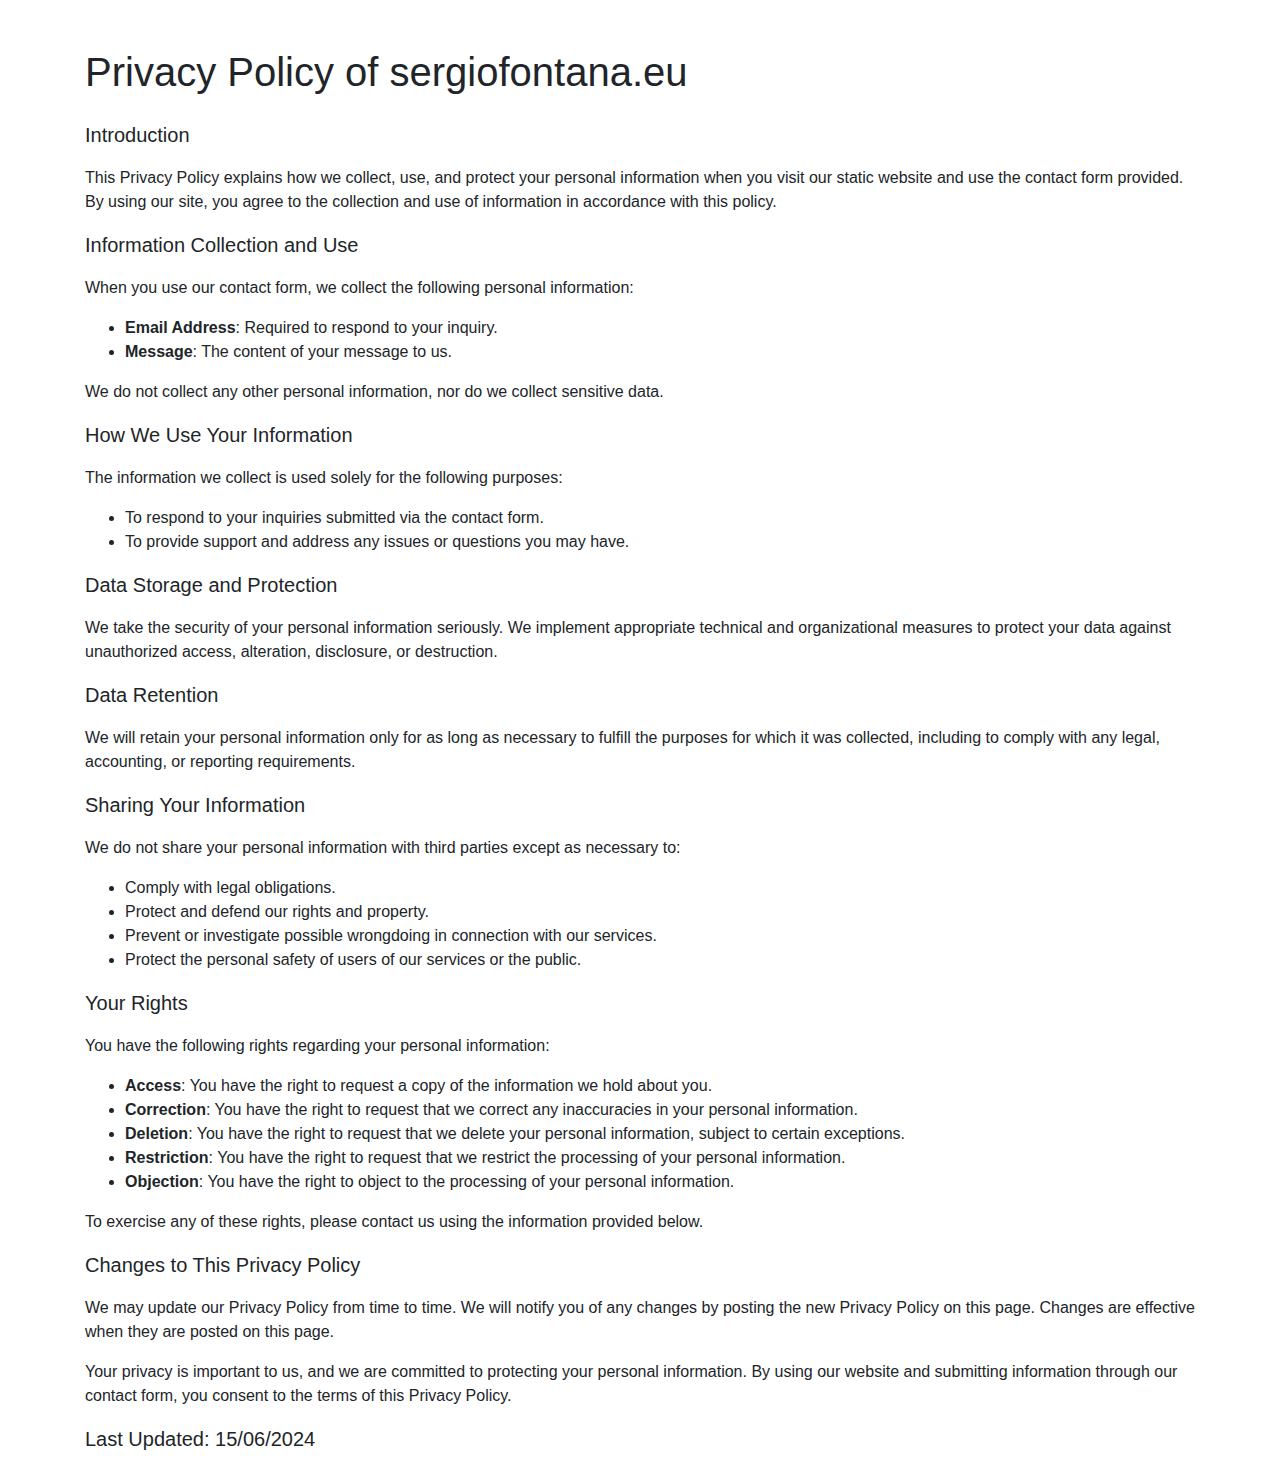
<file: en/privacy-policy.html>
<!DOCTYPE html>
<html lang="en">
  <head>
    <meta charset="UTF-8" />
    <meta name="viewport" content="width=device-width, initial-scale=1.0" />
    <title>Privacy Policy</title>
    <link
      href="https://stackpath.bootstrapcdn.com/bootstrap/4.5.2/css/bootstrap.min.css"
      rel="stylesheet"
    />
  </head>
  <body>
    <div class="container mt-5">
      <div class="row">
        <div class="col-md-12">
          <h1 class="mb-4">Privacy Policy of sergiofontana.eu</h1>

          <p class="lead">Introduction</p>
          <p>
            This Privacy Policy explains how we collect, use, and protect your
            personal information when you visit our static website and use the
            contact form provided. By using our site, you agree to the
            collection and use of information in accordance with this policy.
          </p>

          <p class="lead">Information Collection and Use</p>
          <p>
            When you use our contact form, we collect the following personal
            information:
          </p>
          <ul>
            <li>
              <strong>Email Address</strong>: Required to respond to your
              inquiry.
            </li>
            <li>
              <strong>Message</strong>: The content of your message to us.
            </li>
          </ul>
          <p>
            We do not collect any other personal information, nor do we collect
            sensitive data.
          </p>

          <p class="lead">How We Use Your Information</p>
          <p>
            The information we collect is used solely for the following
            purposes:
          </p>
          <ul>
            <li>
              To respond to your inquiries submitted via the contact form.
            </li>
            <li>
              To provide support and address any issues or questions you may
              have.
            </li>
          </ul>

          <p class="lead">Data Storage and Protection</p>
          <p>
            We take the security of your personal information seriously. We
            implement appropriate technical and organizational measures to
            protect your data against unauthorized access, alteration,
            disclosure, or destruction.
          </p>

          <p class="lead">Data Retention</p>
          <p>
            We will retain your personal information only for as long as
            necessary to fulfill the purposes for which it was collected,
            including to comply with any legal, accounting, or reporting
            requirements.
          </p>

          <p class="lead">Sharing Your Information</p>
          <p>
            We do not share your personal information with third parties except
            as necessary to:
          </p>
          <ul>
            <li>Comply with legal obligations.</li>
            <li>Protect and defend our rights and property.</li>
            <li>
              Prevent or investigate possible wrongdoing in connection with our
              services.
            </li>
            <li>
              Protect the personal safety of users of our services or the
              public.
            </li>
          </ul>

          <p class="lead">Your Rights</p>
          <p>
            You have the following rights regarding your personal information:
          </p>
          <ul>
            <li>
              <strong>Access</strong>: You have the right to request a copy of
              the information we hold about you.
            </li>
            <li>
              <strong>Correction</strong>: You have the right to request that we
              correct any inaccuracies in your personal information.
            </li>
            <li>
              <strong>Deletion</strong>: You have the right to request that we
              delete your personal information, subject to certain exceptions.
            </li>
            <li>
              <strong>Restriction</strong>: You have the right to request that
              we restrict the processing of your personal information.
            </li>
            <li>
              <strong>Objection</strong>: You have the right to object to the
              processing of your personal information.
            </li>
          </ul>
          <p>
            To exercise any of these rights, please contact us using the
            information provided below.
          </p>

          <p class="lead">Changes to This Privacy Policy</p>
          <p>
            We may update our Privacy Policy from time to time. We will notify
            you of any changes by posting the new Privacy Policy on this page.
            Changes are effective when they are posted on this page.
          </p>

          <p>
            Your privacy is important to us, and we are committed to protecting
            your personal information. By using our website and submitting
            information through our contact form, you consent to the terms of
            this Privacy Policy.
          </p>

          <p class="lead">Last Updated: 15/06/2024</p>
        </div>
      </div>
    </div>
  </body>
</html>
</file>
<file: static/style/style.css>
:root {
  --light_blue: #7b9dc2;
  --blue: #283b8a;
}

html {
  color: black;
  padding: 0;
  margin: 0;
  font-family: "Montserrat", sans-serif !important;
}

body {
  color: black;
  padding: 0;
  margin: 0;
  font-family: "Montserrat", sans-serif !important;
}

.color-blue {
  color: var(--blue);
}

.color-light_blue {
  color: var(--light_blue);
}

@media (min-width: 992px) {
  .navbar-expand-lg .navbar-nav {
    flex-direction: row;
    justify-content: space-between;
    width: 80%;
    padding-right: 100px;
  }
}

.nav-link {
  color: var(--light_blue);
  font-size: 18px;
  font-weight: 350;
}

.nav-link:hover {
  color: var(--blue);
}

.quote {
  color: var(--blue);
}

hr {
  color: var(--blue);
  background-color: var(--blue);
  height: 2px;
  border: none;
}

.btn {
  border-radius: 0;
  background-color: var(--blue);
  padding: 10px !important;
  border: none;
  outline: none;
}

.font-13 {
  font-size: 13px;
}

input,
textarea {
  border: none;
  color: var(--blue);
  outline: none;
}

::placeholder {
  color: var(--blue);
}

@media (max-width: 768px) {
  .img-device {
    width: 100%;
    margin-left: auto !important;
    margin-right: auto !important;
  }
}

.error {
  color: red;
  display: none;
}

@media (max-width: 991px) {
  .service-col {
    background-color: #e3eaf2;
    display: flex;
    flex-direction: column;
    justify-content: center;
    align-items: center;
    text-align: center;
    padding: 2rem;
    margin: auto;
    margin-bottom: 10px;
    width: 90%;
  }
  .service-col img {
    max-width: 100%;
    height: auto;
  }
}

.about-me-col {
  background-color: #e3eaf2;
}

@media (max-width: 991px) {
  .about-me-col {
    background-color: white;
    display: flex;
    flex-direction: column;
    justify-content: center;
    align-items: center;
    text-align: center;
    padding: 2rem;
    margin: auto;
    margin-bottom: 10px;
    width: 90%;
  }
}

.navbar {
  justify-content: space-between;
  position: relative;
}
.navbar-brand-center {
  display: none;
}
@media (max-width: 992px) {
  .navbar-brand {
    display: none;
  }
  .navbar-brand-center {
    display: block;
    position: absolute;
    left: 50%;
    transform: translateX(-50%);
  }
  .navbar-toggler {
    position: absolute;
    right: 5%;
    z-index: 10001;
  }
}

.navbar-toggler {
  border: none !important;
}

.navbar-toggler-icon.open {
  background-image: url("../images/menu hover.png");
}
.navbar-toggler-icon.closed {
  background-image: url("../images/menu.png");
}

.fullscreen-menu {
  display: none;
  position: fixed;
  top: 0;
  left: 0;
  width: 100%;
  height: 100%;
  background-color: #7b9dc2;
  color: white;
  z-index: 9999;
  justify-content: center;
  align-items: center;
  text-align: center;
  transition: opacity 0.5s ease;
}
.fullscreen-menu ul {
  list-style: none;
  padding: 0;
  width: 80%;
}
.fullscreen-menu ul li {
  margin: 20px 0;
  border-bottom: 1px solid white;
  padding-bottom: 20px;
}
.fullscreen-menu ul li a {
  color: white;
  font-size: 24px;
  text-decoration: none;
}
.fullscreen-menu.show {
  display: flex;
}

body.no-scroll {
  overflow: hidden;
}

#btn-back-to-top {
  position: fixed;
  bottom: 20px;
  right: 20px;
  display: none;
  border: none;
  background-color: transparent;
  color: #283b8a;
}
</file>
<file: en/static/style/style.css>
:root {
  --light_blue: #7b9dc2;
  --blue: #283b8a;
}

html {
  color: black;
  padding: 0;
  margin: 0;
  font-family: "Montserrat", sans-serif !important;
}

body {
  color: black;
  padding: 0;
  margin: 0;
  font-family: "Montserrat", sans-serif !important;
}

.color-blue {
  color: var(--blue);
}

.color-light_blue {
  color: var(--light_blue);
}

@media (min-width: 992px) {
  .navbar-expand-lg .navbar-nav {
    flex-direction: row;
    justify-content: space-between;
    width: 80%;
    padding-right: 100px;
  }
}

.nav-link {
  color: var(--light_blue);
  font-size: 18px;
  font-weight: 350;
}

.nav-link:hover {
  color: var(--blue);
}

.quote {
  color: var(--blue);
}

hr {
  color: var(--blue);
  background-color: var(--blue);
  height: 2px;
  border: none;
}

.btn {
  border-radius: 0;
  background-color: var(--blue);
  padding: 10px !important;
  border: none;
  outline: none;
}

.font-13 {
  font-size: 13px;
}

input,
textarea {
  border: none;
  color: var(--blue);
  outline: none;
}

::placeholder {
  color: var(--blue);
}

@media (max-width: 768px) {
  .img-device {
    width: 100%;
    margin-left: auto !important;
    margin-right: auto !important;
  }
}

.error {
  color: red;
  display: none;
}

@media (max-width: 991px) {
  .service-col {
    background-color: #e3eaf2;
    display: flex;
    flex-direction: column;
    justify-content: center;
    align-items: center;
    text-align: center;
    padding: 2rem;
    margin: auto;
    margin-bottom: 10px;
    width: 90%;
  }
  .service-col img {
    max-width: 100%;
    height: auto;
  }
}

.about-me-col {
  background-color: #e3eaf2;
}

@media (max-width: 991px) {
  .about-me-col {
    background-color: white;
    display: flex;
    flex-direction: column;
    justify-content: center;
    align-items: center;
    text-align: center;
    padding: 2rem;
    margin: auto;
    margin-bottom: 10px;
    width: 90%;
  }
}

.navbar {
  justify-content: space-between;
  position: relative;
}
.navbar-brand-center {
  display: none;
}
@media (max-width: 992px) {
  .navbar-brand {
    display: none;
  }
  .navbar-brand-center {
    display: block;
    position: absolute;
    left: 50%;
    transform: translateX(-50%);
  }
  .navbar-toggler {
    position: absolute;
    right: 5%;
    z-index: 10001;
  }
}

.navbar-toggler {
  border: none !important;
}

.navbar-toggler-icon.open {
  background-image: url("../images/menu hover.png");
}
.navbar-toggler-icon.closed {
  background-image: url("../images/menu.png");
}

.fullscreen-menu {
  display: none;
  position: fixed;
  top: 0;
  left: 0;
  width: 100%;
  height: 100%;
  background-color: #7b9dc2;
  color: white;
  z-index: 9999;
  justify-content: center;
  align-items: center;
  text-align: center;
  transition: opacity 0.5s ease;
}
.fullscreen-menu ul {
  list-style: none;
  padding: 0;
  width: 80%;
}
.fullscreen-menu ul li {
  margin: 20px 0;
  border-bottom: 1px solid white;
  padding-bottom: 20px;
}
.fullscreen-menu ul li a {
  color: white;
  font-size: 24px;
  text-decoration: none;
}
.fullscreen-menu.show {
  display: flex;
}

body.no-scroll {
  overflow: hidden;
}

#btn-back-to-top {
  position: fixed;
  bottom: 20px;
  right: 20px;
  display: none;
  border: none;
  background-color: transparent;
  color: #283b8a;
}
</file>
